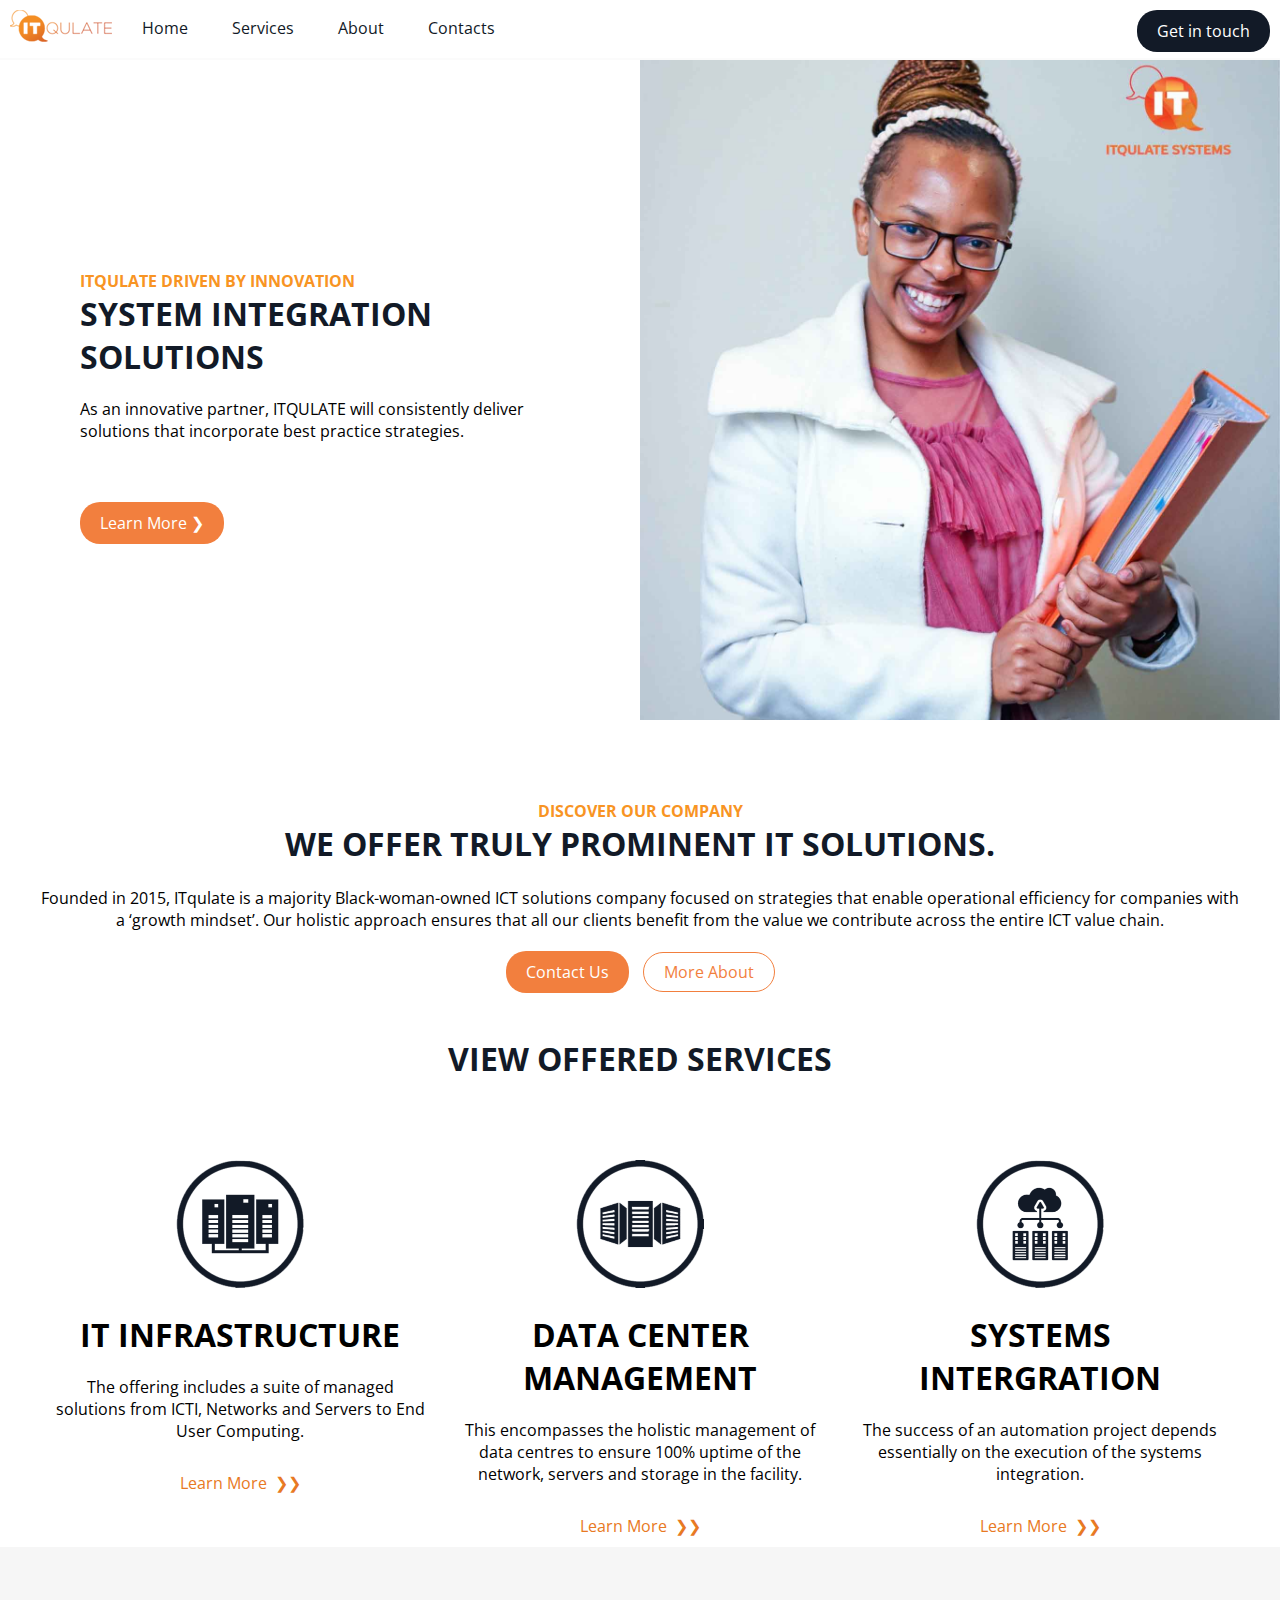
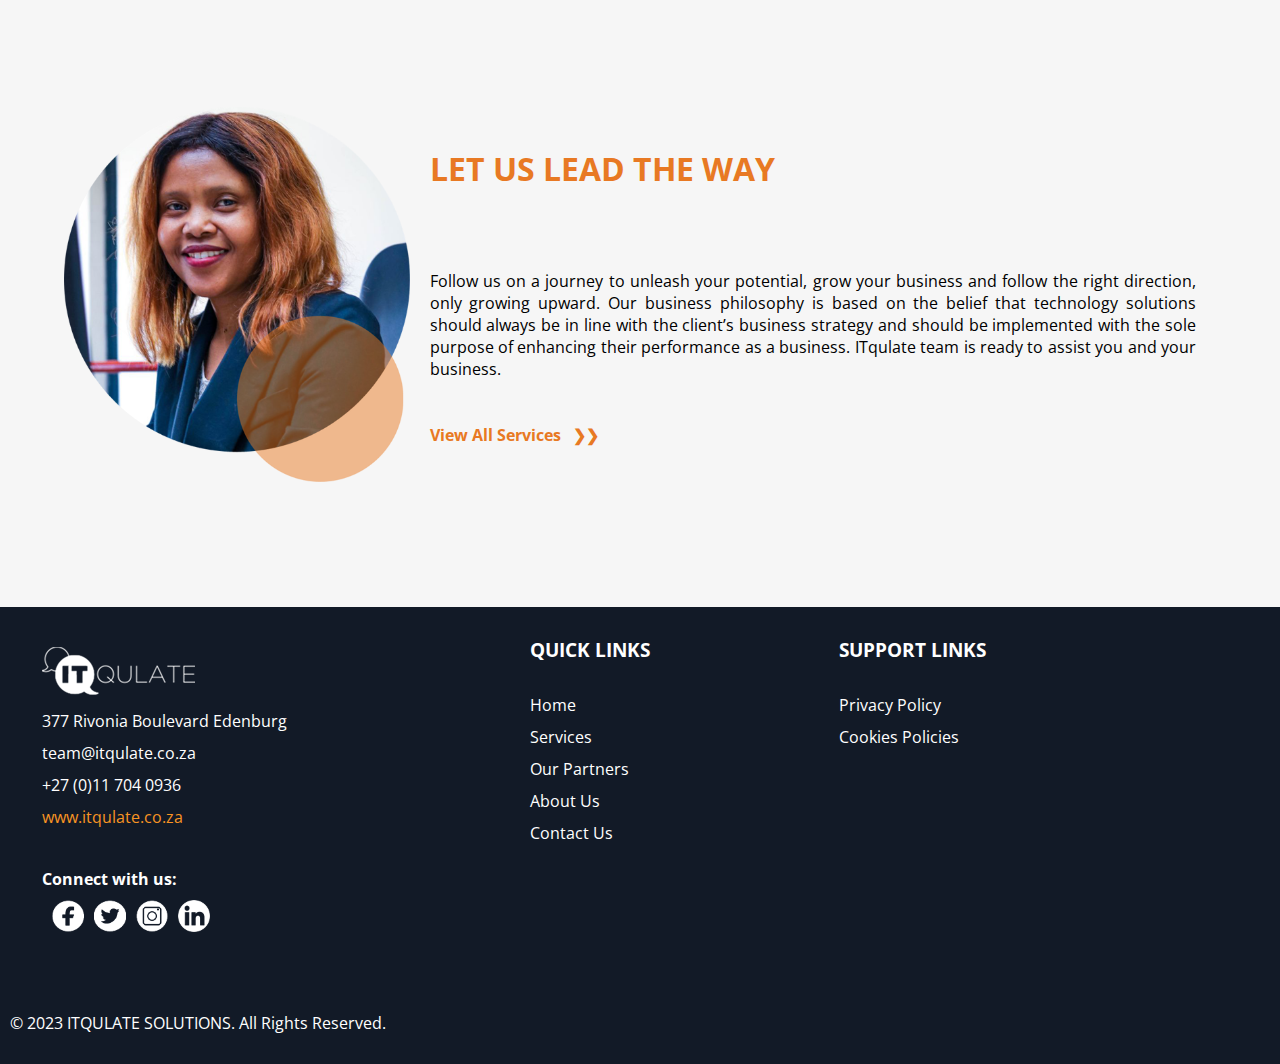
<file: index.html>
<!DOCTYPE html>

<html lang="en-us" >

<head>

  <meta name="viewport" content="width=device-width, initial-scale=1.0">
  <meta charset="UTF-8">
   
  <title> ITQULATE SOLUTIONS | SYSTEMS, IT INFRASTRUCTURE SOLUTIONS </title>
  
  <link rel="icon" type="image/x-icon" href="favicon.ico">
  <link rel="stylesheet" href="main.css">
  <link rel="stylesheet" href="content.css">

  <meta name="keywords" content="Services, Information Technology, Security, Security Services, Cleaning Services, IT, IT Services, Networking">
  <meta name="description" content="IT Services">
  <meta name="author" content="Akwande Creations">
  
</head>

<body >

<!-- Main Landing Page Navigation Menu -->
<nav id="navigator">
	  
	    <a class="logo-top" href="index.html"> <img src="itqulatelogo.png" style="vertical-align:center;"> </a>
		<a class="menu-link menu-buttons" href="index.html"> Home </a>
	    <a class="menu-link menu-buttons" href="services.html"> Services </a>
	    <a class="menu-link menu-buttons" href="about.html"> About </a>
	    <a class="menu-link menu-buttons" href="contacts.html"> Contacts </a>
		
		<a class="menu-link" id="subscription" href="https://wa.me/+27678562907"> Get in touch </a>
		
		<a id="menu-button" > <img src="MenuButton.png" width="32px" height="32px"> </a>
<!-- The Modal -->
<div id="myModal" class="modal">

  <!-- Modal content -->
  <div class="modal-content">
  
    <span class="close"> &times;</span>

       <img src="itqulatelogo.png">
	   <br>
	   <br>
	   <br>
	   <br>
	   <br>
	   <a class="MenuLinks" href="index.html"> HOME <span style="float:right;">&#10095;</span></a>
	   <a class="MenuLinks" href="services.html"> SERVICES <span style="float:right;">&#10095;</span></a>
	   <a class="MenuLinks" href="about.html"> ABOUT US <span style="float:right;">&#10095;</span></a>
	   <a class="MenuLinks" href="contacts.html"> CONTACT US<span style="float:right;">&#10095;</span> </a>


	   <p style="padding-top: 40px;font-weight:bold;color:grey;"> CONNECT WITH US: </p>
	   <a id="SocialMenuIcon" href=""> <img id="SocialMIcon" src="FacebookMidOr.png" alt="SocialMenuIcon" width="32" Height="32" style="vertical-align: middle;"> </a>
	   <a id="SocialMenuIcon" href=""> <img id="SocialMIcon" src="TwitterMidOr.png" alt="SocialMenuIcon" width="32" Height="32" style="vertical-align: middle;"> </a>
	   <a id="SocialMenuIcon" href=""> <img id="SocialMIcon" src="InstagramMidOr.png" alt="SocialMenuIcon" width="32" Height="32" style="vertical-align: middle;"> </a>
	   <a id="SocialMenuIcon" href=""> <img id="SocialMIcon" src="LinkedMidOr.png" alt="SocialMenuIcon" width="32" Height="32" style="vertical-align: middle;"> </a>
	   
	   <p style="color:grey;position:absolute;bottom: 10px;">&copy 2023 ITQULATE SOLUTIONS. All Rights Reserved. </p>
	   
  </div>

</div>

  <!-- Modal script -->
<script>
//Modal Menu function
// Get the modal
var modal = document.getElementById('myModal');

// Get the button that opens the modal
var btn = document.getElementById("menu-button");

// Get the <span> element that closes the modal
var span = document.getElementsByClassName("close")[0];

// When the user clicks the button, open the modal 
btn.onclick = function() {
    modal.style.display = "block";
}

// When the user clicks on <span> (x), close the modal
span.onclick = function() {
    modal.style.display = "none";
}

// When the user clicks anywhere outside of the modal, close it
window.onclick = function(event) {
    if (event.target == modal) {
        modal.style.display = "none";
    }
}
</script>

</nav>
	  
	  
<!-- Main Landing Page Main  -->
<main>

  <div class="main-content" id="main-content1">
  
    <h4 style="color:#f89423;"> ITQULATE DRIVEN BY INNOVATION</h4>
	
    <h1> SYSTEM INTEGRATION SOLUTIONS </h1>
	
	<p style="margin-top:20px;"> As an innovative partner, ITQULATE will consistently deliver solutions that incorporate best practice strategies. </p>
	
	<a href="services.html"> Learn More &#10095; </a>
  
  </div>
  
  <div class="main-content" id="main-content2">
  
    <h4 style="color:#f89423;"> ITQULATE DRIVEN BY INNOVATION</h4>
	
    <h1> SYSTEM INTEGRATION SOLUTIONS  </h1>
	
	<p style="margin-top:20px;"> As an innovative partner, ITQULATE will consistently deliver solutions that incorporate best practice strategies. </p>
	
	<a href="services.html"> Learn More &#10095; </a>
	
  </div>

</main>


<!-- Article About Us  -->
<article class="AboutIT" id="GetArticle">

  <h4 style="color:#f89423;"> DISCOVER OUR COMPANY</h4>
  
  <h1 style="color:#121a27;"> WE OFFER TRULY PROMINENT IT SOLUTIONS.</h1>
  
  <br>
  
  <p style="text-align:center-justify;">Founded in 2015, ITqulate is a majority Black-woman-owned ICT solutions company focused on strategies that enable 
     operational efficiency for companies with a ‘growth mindset’. Our holistic approach ensures that all our clients benefit from the value we contribute
     across the entire ICT value chain.
  </p>
  
  <a class="more-about" href="mailto:team@itqulate.co.za?subject=Inquiry"> Contact Us </a>
  
  <a class="about-sec" href="about.html"> More About </a>
    <br>
    <br>
    <br>
  <h1 style="color:#121a27;"> VIEW OFFERED SERVICES</h1>

</article>

 <section class="servicesPreview">
  
    <div class="previewSections" >
	
	   <img  src="800B13n-260nw-310144157.png" width="128px" >
	
	   <h1> IT INFRASTRUCTURE</h1>
	  
	  <p> The offering includes a suite of managed solutions from ICTI, Networks and Servers to End User Computing.  </p>
		  
		<a class="learn" href=""> Learn More &nbsp;&#10095;&#10095;</a>
		
	</div>
	

	
	<div class="previewSections">
	
	  <img src="300B13n-260nw-310144157.png" width="128px" >
	  
	  <h1> DATA CENTER MANAGEMENT </h1>
	  
	  <p> This encompasses the holistic management of data centres to ensure 100% uptime of the network, servers and storage in the facility. </p>
		  
		  <a class="learn" href=""> Learn More &nbsp;&#10095;&#10095;</a>
	</div>
	
	<div class="previewSections">
	
	  <img src="600B13n-260nw-310144157.png" width="128px" >
	
	  <h1>  SYSTEMS INTERGRATION </h1>
	  
	  <p> The success of an automation project depends essentially on the execution of the systems integration.</p>
		  
		  <a class="learn" href=""> Learn More &nbsp;&#10095;&#10095;</a>
	</div>
	
  </section>
  
<section class="flow">

  <div class="message-holder">

    <div class="imgs"> <img src="Images/1661866793804.png" width="100%" height="auto"> </div>
	
	<h1> LET US LEAD THE WAY </h1>
	
	<p> Follow us on a journey to unleash your potential, grow your business and follow the right direction, only growing upward. 
	 Our business philosophy is based on the belief that technology solutions should always be in line with the client’s business 
	strategy and should be implemented with the sole purpose of enhancing their performance as a business. ITqulate team is ready to assist you and your business. 
	
	<br>
	<br>
	<br>
	
	<a href="services.html"> View All Services &nbsp; &#10095;&#10095; <a>
	</p>
	  
	
	
	
	
  </div>
	
</section>


<!--Website Footer -->
 <footer>
    <div class="FooterHolder">
  
      <div class="FooterContent" id="Fc1">
	  
	    <img src="itqulatelogowhite.png">
		
		<a href="https://www.google.com/maps/search/itqulate+systems/@-25.8366966,28.1779956,11.58z">377 Rivonia Boulevard Edenburg</a>
		
        <a href="mailto:team@itqulate.co.za?subject=Inquiry">team@itqulate.co.za</a>
		
        <a href="tel:+27117040936">+27 (0)11 704 0936</a>
		
        <a href="http://www.itqulate.co.za" style="color:#f89423;">www.itqulate.co.za</a>
		
		<p style="padding-top: 40px; font-weight:bold;"> Connect with us: </p>
		
		<a class="SocialFooter" href="#"><img src="FacebookMidWht.png" alt="Social Media Icons" width="32px" height="32px"></a>
		<a class="SocialFooter" href="#"><img src="TwitterMidWht.png" alt="Social Media Icons" width="32px" height="32px"></a>
		<a class="SocialFooter" href="#"><img src="InstagramMidWht.png" alt="Social Media Icons" width="32px" height="32px"></a>
		<a class="SocialFooter" href="#"><img src="LinkedMidWht.png" alt="Social Media Icons" width="32px" height="32px"></a>
		
	  </div>
	
	
	  <div class="FooterContent" id="Fc3">
	  
	    <h3> QUICK LINKS </h3>
		
		<br>
		
		<a href="index.html">Home</a>
		
		<a href="services.html">Services</a>
		
		<a href="partners.html">Our Partners</a>
		
		<a href="about.html">About Us</a>
		
		<a href="contacts.html">Contact Us</a>
		
	  </div>
	
	  <div class="FooterContent" id="Fc4">
	  
	    <h3> SUPPORT LINKS </h3>
		
		<br>
		
		<a href="privacy.html">Privacy Policy</a>
		
		<a href="cookiepolicy.html">Cookies Policies</a>
		
	  </div>
	  
    </div>
	<p style="display:block;padding-top:80px !important;clear:left;color:white;padding:10px;"> &copy 2023 ITQULATE SOLUTIONS. All Rights Reserved. </p>
</footer>

</body>

</html>
</file>
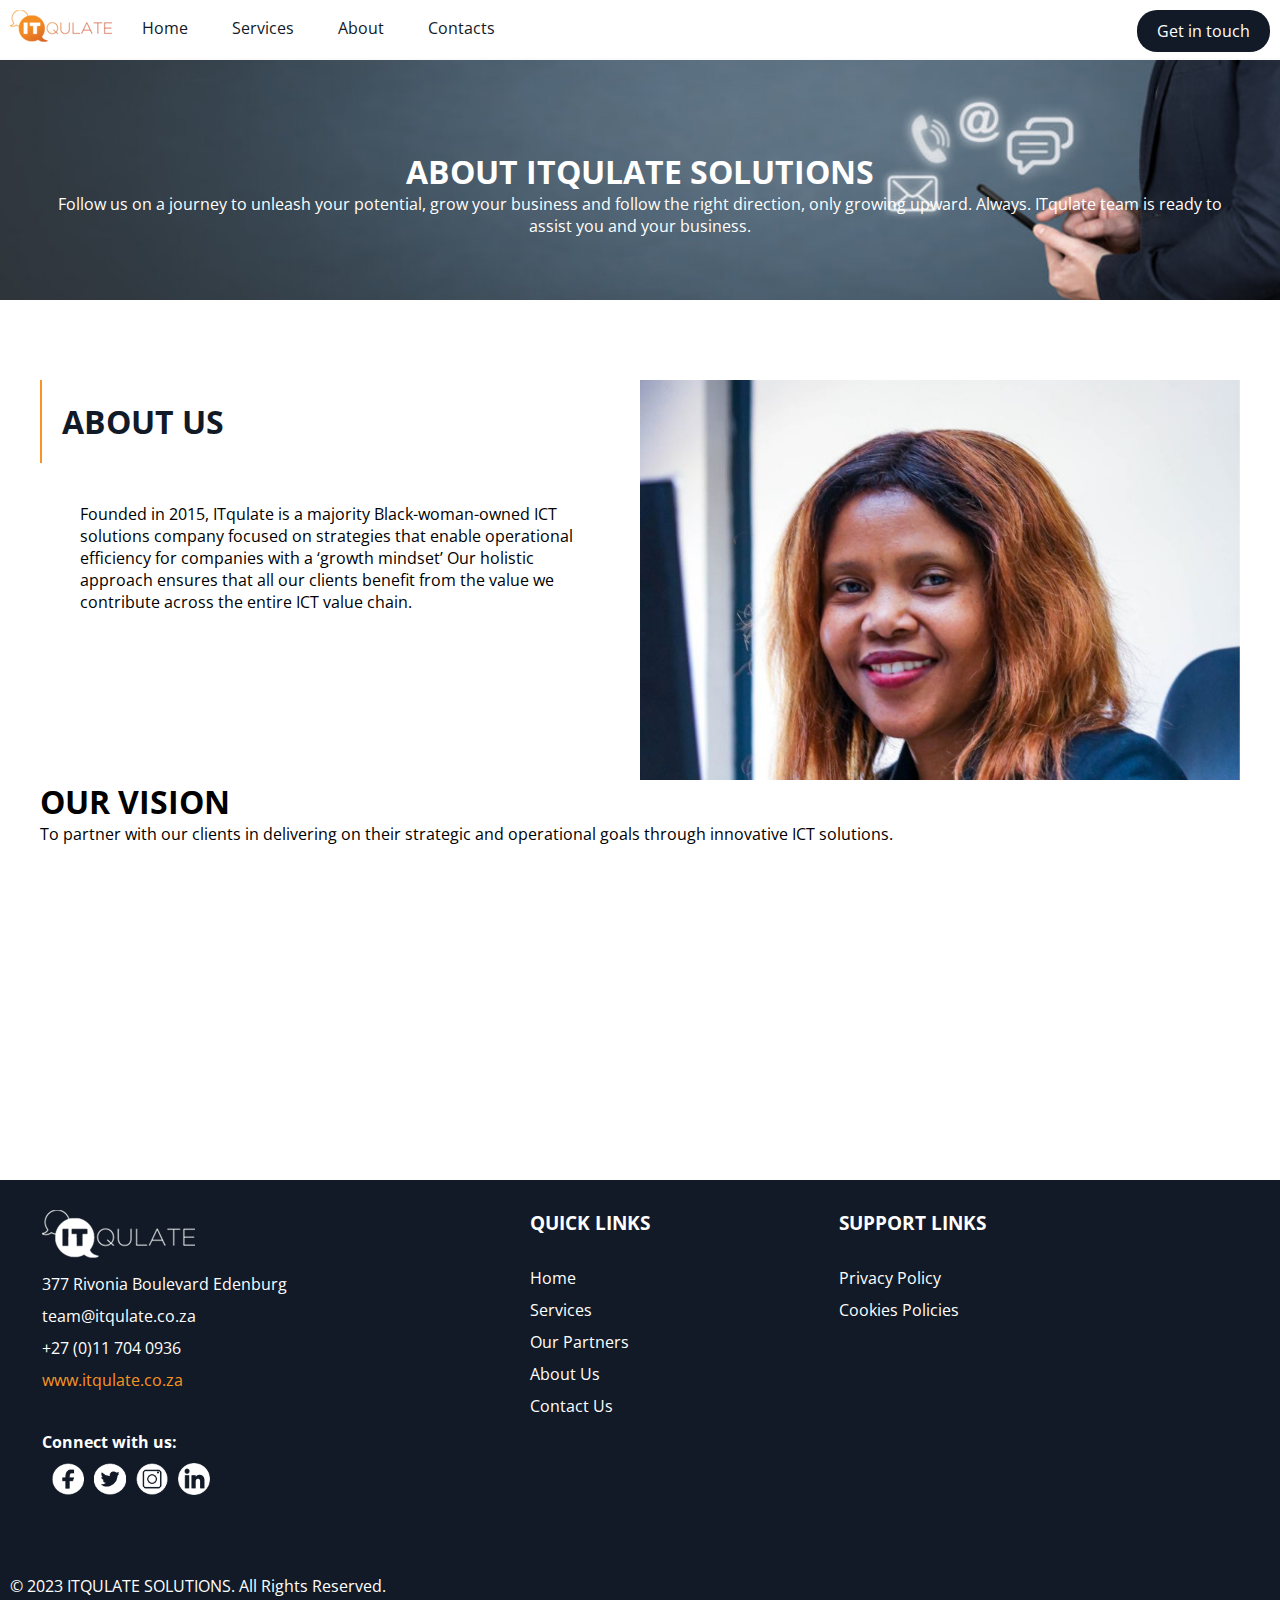
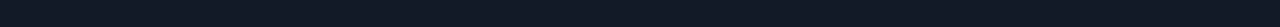
<file: about.html>
<!DOCTYPE html>

<html lang="en-us" >

<head>

  <meta name="viewport" content="width=device-width, initial-scale=1.0">
  <meta charset="UTF-8">
   
  <title> ITQULATE SOLUTIONS | SYSTEMS, IT INFRASTRUCTURE SOLUTIONS </title>
  
  <link rel="icon" type="image/x-icon" href="favicon.ico">
  <link rel="stylesheet" href="main.css">
  <link rel="stylesheet" href="about.css">

  <meta name="keywords" content="Services, Information Technology, Security, Security Services, Cleaning Services, IT, IT Services, Networking">
  <meta name="description" content="IT Services">
  <meta name="author" content="Akwande Creations">
  
</head>

<body >

<!-- Main Landing Page Navigation Menu -->
<nav id="navigator">
	  
	    <a class="logo-top" href="index.html"> <img src="itqulatelogo.png" style="vertical-align:center;"> </a>
		<a class="menu-link menu-buttons" href="index.html"> Home </a>
	    <a class="menu-link menu-buttons" href="services.html"> Services </a>
	    <a class="menu-link menu-buttons" href="about.html"> About </a>
	    <a class="menu-link menu-buttons" href="contacts.html"> Contacts </a>
		
		<a class="menu-link" id="subscription" href="https://wa.me/+27678562907"> Get in touch </a>
		
		<a id="menu-button" > <img src="MenuButton.png" width="32px" height="32px"> </a>
<!-- The Modal -->
<div id="myModal" class="modal">

  <!-- Modal content -->
  <div class="modal-content">
  
    <span class="close"> &times;</span>

       <img src="itqulatelogo.png">
	   <br>
	   <br>
	   <br>
	   <br>
	   <br>
	   <a class="MenuLinks" href="index.html"> HOME <span style="float:right;">&#10095;</span></a>
	   <a class="MenuLinks" href="services.html"> SERVICES <span style="float:right;">&#10095;</span></a>
	   <a class="MenuLinks" href="about.html"> ABOUT US <span style="float:right;">&#10095;</span></a>
	   <a class="MenuLinks" href="contacts.html"> CONTACT US<span style="float:right;">&#10095;</span> </a>


	   <p style="padding-top: 40px;font-weight:bold;color:grey;"> CONNECT WITH US: </p>
	   <a id="SocialMenuIcon" href=""> <img id="SocialMIcon" src="FacebookMidOr.png" alt="SocialMenuIcon" width="32" Height="32" style="vertical-align: middle;"> </a>
	   <a id="SocialMenuIcon" href=""> <img id="SocialMIcon" src="TwitterMidOr.png" alt="SocialMenuIcon" width="32" Height="32" style="vertical-align: middle;"> </a>
	   <a id="SocialMenuIcon" href=""> <img id="SocialMIcon" src="InstagramMidOr.png" alt="SocialMenuIcon" width="32" Height="32" style="vertical-align: middle;"> </a>
	   <a id="SocialMenuIcon" href=""> <img id="SocialMIcon" src="LinkedMidOr.png" alt="SocialMenuIcon" width="32" Height="32" style="vertical-align: middle;"> </a>
	   
	   <p style="color:grey;position:absolute;bottom: 10px;">&copy 2023 ITQULATE SOLUTIONS. All Rights Reserved. </p>
	   
  </div>

</div>

  <!-- Modal script -->
<script>
//Modal Menu function
// Get the modal
var modal = document.getElementById('myModal');

// Get the button that opens the modal
var btn = document.getElementById("menu-button");

// Get the <span> element that closes the modal
var span = document.getElementsByClassName("close")[0];

// When the user clicks the button, open the modal 
btn.onclick = function() {
    modal.style.display = "block";
}

// When the user clicks on <span> (x), close the modal
span.onclick = function() {
    modal.style.display = "none";
}

// When the user clicks anywhere outside of the modal, close it
window.onclick = function(event) {
    if (event.target == modal) {
        modal.style.display = "none";
    }
}
</script>

</nav>


<main>

  <div class="aboutLanding">
  
    <h1> ABOUT ITQULATE SOLUTIONS </h1>
	  <p>Follow us on a journey to unleash your potential, grow your business and follow the right direction, 
	  only growing upward. Always. ITqulate team is ready to assist you and your business.</p>
	  
  </div>
  
</main>

<section class="aboutus">

  <div class="aboutcontent content1">
  
    <div class="imageone"></div>
	
	<h1>ABOUT US</h1>
	
	<p >Founded in 2015, ITqulate is a majority Black-woman-owned ICT solutions company focused
	on strategies that enable operational efficiency for companies with a ‘growth mindset’ Our holistic approach ensures 
	that all our clients benefit from the value we contribute across the entire 
	ICT value chain. </p>
  
  </div>
  
  <div class="aboutcontent">
  
    <h1>OUR VISION</h1>
	
	<p >To partner with our clients in delivering on their strategic and operational goals through innovative ICT solutions. </p>
	
	<div class="imagetwo"></div>
	
  </div>
  
</section>

<!--Website Footer -->
 <footer>
    <div class="FooterHolder">
  
      <div class="FooterContent" id="Fc1">
	  
	    <img src="itqulatelogowhite.png">
		
		<a href="https://www.google.com/maps/search/itqulate+systems/@-25.8366966,28.1779956,11.58z">377 Rivonia Boulevard Edenburg</a>
		
        <a href="mailto:team@itqulate.co.za?subject=Inquiry">team@itqulate.co.za</a>
		
        <a href="tel:+27117040936">+27 (0)11 704 0936</a>
		
        <a href="http://www.itqulate.co.za" style="color:#f89423;">www.itqulate.co.za</a>
		
		<p style="padding-top: 40px; font-weight:bold;"> Connect with us: </p>
		
		<a class="SocialFooter" href="#"><img src="FacebookMidWht.png" alt="Social Media Icons" width="32px" height="32px"></a>
		<a class="SocialFooter" href="#"><img src="TwitterMidWht.png" alt="Social Media Icons" width="32px" height="32px"></a>
		<a class="SocialFooter" href="#"><img src="InstagramMidWht.png" alt="Social Media Icons" width="32px" height="32px"></a>
		<a class="SocialFooter" href="#"><img src="LinkedMidWht.png" alt="Social Media Icons" width="32px" height="32px"></a>
		
	  </div>
	
	
	  <div class="FooterContent" id="Fc3">
	  
	    <h3> QUICK LINKS </h3>
		
		<br>
		
		<a href="index.html">Home</a>
		
		<a href="services.html">Services</a>
		
		<a href="partners.html">Our Partners</a>
		
		<a href="about.html">About Us</a>
		
		<a href="contacts.html">Contact Us</a>
		
	  </div>
	
	  <div class="FooterContent" id="Fc4">
	  
	    <h3> SUPPORT LINKS </h3>
		
		<br>
		
		<a href="privacy.html">Privacy Policy</a>
		
		<a href="cookiepolicy.html">Cookies Policies</a>
		
	  </div>
	  
    </div>
	<p style="display:block;padding-top:80px !important;clear:left;color:white;padding:10px;"> &copy 2023 ITQULATE SOLUTIONS. All Rights Reserved. </p>
</footer>

</body>

</html>
</file>
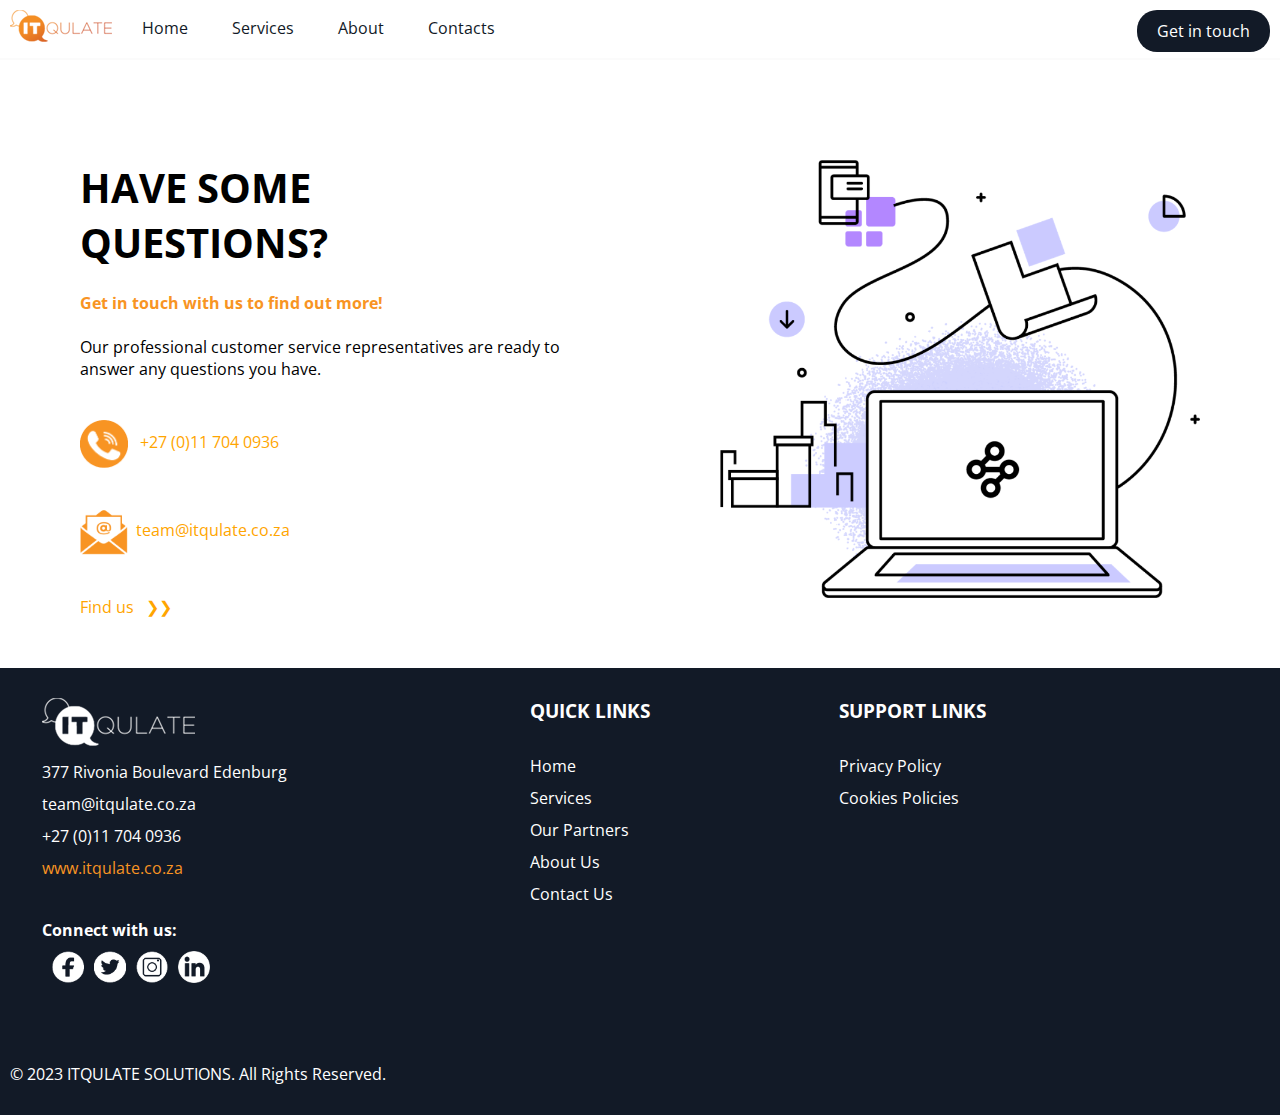
<file: contacts.html>
<!DOCTYPE html>

<html lang="en-us" >

<head>

  <meta name="viewport" content="width=device-width, initial-scale=1.0">
  <meta charset="UTF-8">
   
  <title> ITQULATE SOLUTIONS | SYSTEMS, IT INFRASTRUCTURE SOLUTIONS </title>
  
  <link rel="icon" type="image/x-icon" href="favicon.ico">
  <link rel="stylesheet" href="main.css">
  <link rel="stylesheet" href="contacts.css">

  <meta name="keywords" content="Services, Information Technology, Security, Security Services, Cleaning Services, IT, IT Services, Networking">
  <meta name="description" content="IT Services">
  <meta name="author" content="Akwande Creations">
  
</head>

<body >

<!-- Main Landing Page Navigation Menu -->
<nav id="navigator">
	  
	    <a class="logo-top" href="index.html"> <img src="itqulatelogo.png" style="vertical-align:center;"> </a>
		<a class="menu-link menu-buttons" href="index.html"> Home </a>
	    <a class="menu-link menu-buttons" href="services.html"> Services </a>
	    <a class="menu-link menu-buttons" href="about.html"> About </a>
	    <a class="menu-link menu-buttons" href="contacts.html"> Contacts </a>
		
		<a class="menu-link" id="subscription" href="https://wa.me/+27678562907"> Get in touch </a>
		
		<a id="menu-button" > <img src="MenuButton.png" width="32px" height="32px"> </a>
<!-- The Modal -->
<div id="myModal" class="modal">

  <!-- Modal content -->
  <div class="modal-content">
  
    <span class="close"> &times;</span>

       <img src="itqulatelogo.png">
	   <br>
	   <br>
	   <br>
	   <br>
	   <br>
	   <a class="MenuLinks" href="index.html"> HOME <span style="float:right;">&#10095;</span></a>
	   <a class="MenuLinks" href="services.html"> SERVICES <span style="float:right;">&#10095;</span></a>
	   <a class="MenuLinks" href="about.html"> ABOUT US <span style="float:right;">&#10095;</span></a>
	   <a class="MenuLinks" href="contacts.html"> CONTACT US<span style="float:right;">&#10095;</span> </a>


	   <p style="padding-top: 40px;font-weight:bold;color:grey;"> CONNECT WITH US: </p>
	   <a id="SocialMenuIcon" href=""> <img id="SocialMIcon" src="FacebookMidOr.png" alt="SocialMenuIcon" width="32" Height="32" style="vertical-align: middle;"> </a>
	   <a id="SocialMenuIcon" href=""> <img id="SocialMIcon" src="TwitterMidOr.png" alt="SocialMenuIcon" width="32" Height="32" style="vertical-align: middle;"> </a>
	   <a id="SocialMenuIcon" href=""> <img id="SocialMIcon" src="InstagramMidOr.png" alt="SocialMenuIcon" width="32" Height="32" style="vertical-align: middle;"> </a>
	   <a id="SocialMenuIcon" href=""> <img id="SocialMIcon" src="LinkedMidOr.png" alt="SocialMenuIcon" width="32" Height="32" style="vertical-align: middle;"> </a>
	   
	   <p style="color:grey;position:absolute;bottom: 10px;">&copy 2023 ITQULATE SOLUTIONS. All Rights Reserved. </p>
	   
  </div>

</div>

  <!-- Modal script -->
<script>
//Modal Menu function
// Get the modal
var modal = document.getElementById('myModal');

// Get the button that opens the modal
var btn = document.getElementById("menu-button");

// Get the <span> element that closes the modal
var span = document.getElementsByClassName("close")[0];

// When the user clicks the button, open the modal 
btn.onclick = function() {
    modal.style.display = "block";
}

// When the user clicks on <span> (x), close the modal
span.onclick = function() {
    modal.style.display = "none";
}

// When the user clicks anywhere outside of the modal, close it
window.onclick = function(event) {
    if (event.target == modal) {
        modal.style.display = "none";
    }
}
</script>

</nav>

<!-- Main Landing Page Content -->  

<section class="systems-solutions" id="solutions">

  <div class="sys-solutions"> 
    
	<h1 class="heading-main" >HAVE SOME QUESTIONS? </h1>
	  <br>
	<h4 style="color:#f89423;">Get in touch with us to find out more!</h4>
	  <br>
	<p> Our professional customer service representatives are ready to answer any questions you have. </p>
	
	 <a class="solutions-link" href="tel:+27117040936"> <img src="./Images/Call.png" width="48px" height="48px" style="vertical-align:middle;"> &nbsp; +27 (0)11 704 0936</a>
	 <a class="solutions-link" href="mailto:team@itqulate.co.za?subject=Inquiry"><img src="./Images/email.png" width="48px" height="48px" style="vertical-align:middle;"> &nbsp;team@itqulate.co.za</a>
	 
	
	<a class="solutions-link" href="https://www.google.com/maps/search/itqulate+systems/@-25.8366966,28.1779956,11.58z"> Find us &nbsp; &#10095;&#10095; </a>
  
  </div>
  
  <div class="sys-solutions" id="sys-solimg"> 
  
    <img src="./Images/100_B_55985655_UnixIMG-Ubinity_3DFzWLS.png" width="100%" >
    
  </div>

  
</section>

<!--Website Footer -->
 <footer>
    <div class="FooterHolder">
  
      <div class="FooterContent" id="Fc1">
	  
	    <img src="itqulatelogowhite.png">
		
		<a href="https://www.google.com/maps/search/itqulate+systems/@-25.8366966,28.1779956,11.58z">377 Rivonia Boulevard Edenburg</a>
		
        <a href="mailto:team@itqulate.co.za?subject=Inquiry">team@itqulate.co.za</a>
		
        <a href="tel:+27117040936">+27 (0)11 704 0936</a>
		
        <a href="http://www.itqulate.co.za" style="color:#f89423;">www.itqulate.co.za</a>
		
		<p style="padding-top: 40px; font-weight:bold;"> Connect with us: </p>
		
		<a class="SocialFooter" href="#"><img src="FacebookMidWht.png" alt="Social Media Icons" width="32px" height="32px"></a>
		<a class="SocialFooter" href="#"><img src="TwitterMidWht.png" alt="Social Media Icons" width="32px" height="32px"></a>
		<a class="SocialFooter" href="#"><img src="InstagramMidWht.png" alt="Social Media Icons" width="32px" height="32px"></a>
		<a class="SocialFooter" href="#"><img src="LinkedMidWht.png" alt="Social Media Icons" width="32px" height="32px"></a>
		
	  </div>
	
	
	  <div class="FooterContent" id="Fc3">
	  
	    <h3> QUICK LINKS </h3>
		
		<br>
		
		<a href="index.html">Home</a>
		
		<a href="services.html">Services</a>
		
		<a href="partners.html">Our Partners</a>
		
		<a href="about.html">About Us</a>
		
		<a href="contacts.html">Contact Us</a>
		
	  </div>
	
	  <div class="FooterContent" id="Fc4">
	  
	    <h3> SUPPORT LINKS </h3>
		
		<br>
		
		<a href="privacy.html">Privacy Policy</a>
		
		<a href="cookiepolicy.html">Cookies Policies</a>
		
	  </div>
	  
    </div>
	<p style="display:block;padding-top:80px !important;clear:left;color:white;padding:10px;"> &copy 2023 ITQULATE SOLUTIONS. All Rights Reserved. </p>
</footer>

</body>

</html>
</file>
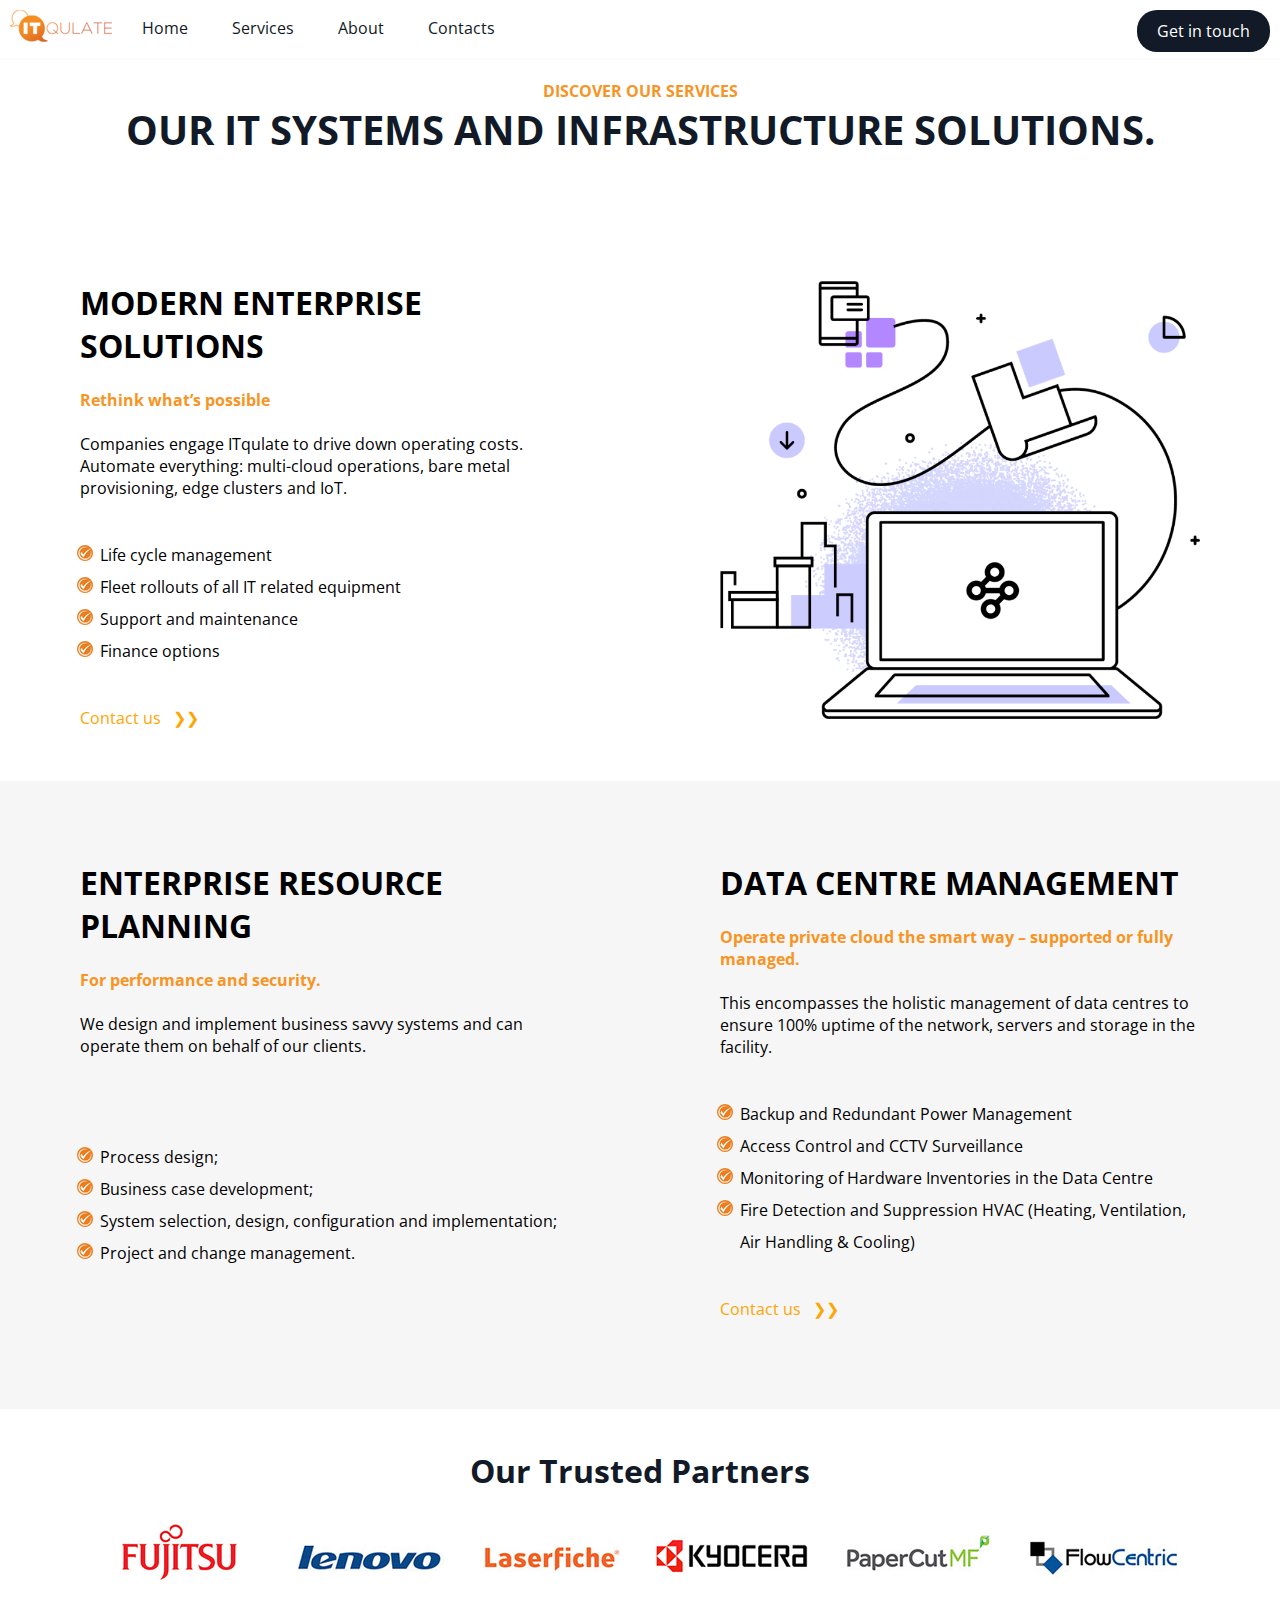
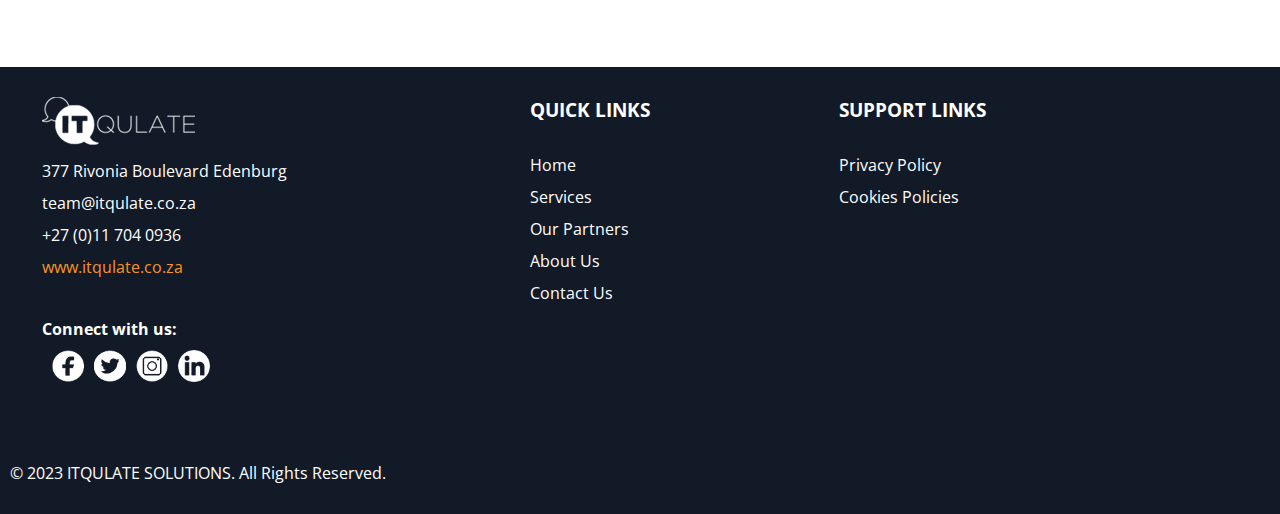
<file: services.html>
<!DOCTYPE html>

<html lang="en-us" >

<head>

  <meta name="viewport" content="width=device-width, initial-scale=1.0">
  <meta charset="UTF-8">
   
  <title> ITQULATE SOLUTIONS | SYSTEMS, IT INFRASTRUCTURE SOLUTIONS </title>
  
  <link rel="icon" type="image/x-icon" href="favicon.ico">
  <link rel="stylesheet" href="main.css">
  <link rel="stylesheet" href="services.css">

  <meta name="keywords" content="Services, Information Technology, Security, Security Services, Cleaning Services, IT, IT Services, Networking">
  <meta name="description" content="IT Services">
  <meta name="author" content="Akwande Creations">
  
</head>

<body >

<!-- Main Landing Page Navigation Menu -->
<nav id="navigator">
	  
	    <a class="logo-top" href="index.html"> <img src="itqulatelogo.png" style="vertical-align:center;"> </a>
		<a class="menu-link menu-buttons" href="index.html"> Home </a>
	    <a class="menu-link menu-buttons" href="services.html"> Services </a>
	    <a class="menu-link menu-buttons" href="about.html"> About </a>
	    <a class="menu-link menu-buttons" href="contacts.html"> Contacts </a>
		
		<a class="menu-link" id="subscription" href="https://wa.me/+27678562907"> Get in touch </a>
		
		<a id="menu-button" > <img src="MenuButton.png" width="32px" height="32px"> </a>
<!-- The Modal -->
<div id="myModal" class="modal">

  <!-- Modal content -->
  <div class="modal-content">
  
    <span class="close"> &times;</span>

       <img src="itqulatelogo.png">
	   <br>
	   <br>
	   <br>
	   <br>
	   <br>
	   <a class="MenuLinks" href="index.html"> HOME <span style="float:right;">&#10095;</span></a>
	   <a class="MenuLinks" href="services.html"> SERVICES <span style="float:right;">&#10095;</span></a>
	   <a class="MenuLinks" href="about.html"> ABOUT US <span style="float:right;">&#10095;</span></a>
	   <a class="MenuLinks" href="contacts.html"> CONTACT US<span style="float:right;">&#10095;</span> </a>


	   <p style="padding-top: 40px;font-weight:bold;color:grey;"> CONNECT WITH US: </p>
	   <a id="SocialMenuIcon" href=""> <img id="SocialMIcon" src="FacebookMidOr.png" alt="SocialMenuIcon" width="32" Height="32" style="vertical-align: middle;"> </a>
	   <a id="SocialMenuIcon" href=""> <img id="SocialMIcon" src="TwitterMidOr.png" alt="SocialMenuIcon" width="32" Height="32" style="vertical-align: middle;"> </a>
	   <a id="SocialMenuIcon" href=""> <img id="SocialMIcon" src="InstagramMidOr.png" alt="SocialMenuIcon" width="32" Height="32" style="vertical-align: middle;"> </a>
	   <a id="SocialMenuIcon" href=""> <img id="SocialMIcon" src="LinkedMidOr.png" alt="SocialMenuIcon" width="32" Height="32" style="vertical-align: middle;"> </a>
	   
	   <p style="color:grey;position:absolute;bottom: 10px;">&copy 2023 ITQULATE SOLUTIONS. All Rights Reserved. </p>
	   
  </div>

</div>

  <!-- Modal script -->
<script>
//Modal Menu function
// Get the modal
var modal = document.getElementById('myModal');

// Get the button that opens the modal
var btn = document.getElementById("menu-button");

// Get the <span> element that closes the modal
var span = document.getElementsByClassName("close")[0];

// When the user clicks the button, open the modal 
btn.onclick = function() {
    modal.style.display = "block";
}

// When the user clicks on <span> (x), close the modal
span.onclick = function() {
    modal.style.display = "none";
}

// When the user clicks anywhere outside of the modal, close it
window.onclick = function(event) {
    if (event.target == modal) {
        modal.style.display = "none";
    }
}
</script>

</nav>

<!-- Main Landing Page Content -->  

<section class="systems-solutions" id="solutions">
  <h4 class="sys-headings" style="color:#f89423;"> DISCOVER OUR SERVICES </h4>
  <h1 class="sys-headings heading-main" style="color:#121a27;"> OUR IT SYSTEMS AND INFRASTRUCTURE SOLUTIONS.</h1>
      <br>
      <br>
  <div class="sys-solutions"> 
    
	<h1>MODERN ENTERPRISE SOLUTIONS </h1>
	  <br>
	<h4 style="color:#f89423;">Rethink what’s possible</h4>
	  <br>
	<p> Companies engage ITqulate to drive down operating costs. Automate everything: multi-cloud operations, bare metal provisioning, edge clusters and IoT. </p>
	
	<ul>
	  <li> Life cycle management  </li>
	  <li> Fleet rollouts of all IT related equipment </li>
	  <li> Support and maintenance </li>
	  <li> Finance options </li>
	</ul>
	
	<a class="solutions-link" href="tel:+27117040936"> Contact us &nbsp; &#10095;&#10095; </a>
  
  </div>
  
  <div class="sys-solutions" id="sys-solimg"> 
  
    <img src="./Images/100_B_55985655_UnixIMG-Ubinity_3DFzWLS.png" width="100%" >
    
  </div>

  
</section>

<section class="Infrastructure">

<div class="sys-solutions"> 

  <h1>ENTERPRISE RESOURCE PLANNING</h1>
	  <br>
	<h4 style="color:#f89423;">For performance and security.</h4>
	  <br>
	<p> We design and implement business savvy systems and can operate them on behalf of our clients. </p>
	<br>
	<br>
	<ul>
	  <li> Process design; </li>
	  <li> Business case development; </li>
	  <li> System selection, design, configuration and implementation;  </li>
	  <li> Project and change management. </li>
	</ul>
	
  </div>
  
  <div class="sys-solutions" id="">
  
    <h1>DATA CENTRE MANAGEMENT</h1>
	  <br>
	<h4 style="color:#f89423;">Operate private cloud the smart way – supported or fully managed.</h4>
	  <br>
	<p> This encompasses the holistic management of data centres to ensure 100% uptime of the network, servers and storage in the facility. </p>
	
	<ul>
	  <li> Backup and Redundant Power Management </li>
	  <li> Access Control and CCTV Surveillance </li>
	  <li> Monitoring of Hardware Inventories in the Data Centre  </li>
	  <li> Fire Detection and Suppression HVAC (Heating, Ventilation, Air Handling & Cooling) </li>
	</ul>
	
	<a class="solutions-link" href="tel:+27117040936"> Contact us &nbsp; &#10095;&#10095; </a>
	</div>
</section>

  <div class="partners">
  
    <h1 style="color:#121a27;"> Our Trusted Partners </h1>
	
    <img src="./Images/fujitsu.jpg">
    <img src="./Images/lenovo.jpg">
    <img src="./Images/laserfiche.jpg">
    <img src="./Images/kyocera.jpg">
    <img src="./Images/papercutmf.jpg">
    <img src="./Images/flowcentric.jpg">
  
  </div>
<!--Website Footer -->
 <footer>
    <div class="FooterHolder">
  
      <div class="FooterContent" id="Fc1">
	  
	    <img src="itqulatelogowhite.png">
		
		<a href="https://www.google.com/maps/search/itqulate+systems/@-25.8366966,28.1779956,11.58z">377 Rivonia Boulevard Edenburg</a>
		
        <a href="mailto:team@itqulate.co.za?subject=Inquiry">team@itqulate.co.za</a>
		
        <a href="tel:+27117040936">+27 (0)11 704 0936</a>
		
        <a href="http://www.itqulate.co.za" style="color:#f89423;">www.itqulate.co.za</a>
		
		<p style="padding-top: 40px; font-weight:bold;"> Connect with us: </p>
		
		<a class="SocialFooter" href="#"><img src="FacebookMidWht.png" alt="Social Media Icons" width="32px" height="32px"></a>
		<a class="SocialFooter" href="#"><img src="TwitterMidWht.png" alt="Social Media Icons" width="32px" height="32px"></a>
		<a class="SocialFooter" href="#"><img src="InstagramMidWht.png" alt="Social Media Icons" width="32px" height="32px"></a>
		<a class="SocialFooter" href="#"><img src="LinkedMidWht.png" alt="Social Media Icons" width="32px" height="32px"></a>
		
	  </div>
	
	
	  <div class="FooterContent" id="Fc3">
	  
	    <h3> QUICK LINKS </h3>
		
		<br>
		
		<a href="index.html">Home</a>
		
		<a href="services.html">Services</a>
		
		<a href="partners.html">Our Partners</a>
		
		<a href="about.html">About Us</a>
		
		<a href="contacts.html">Contact Us</a>
		
	  </div>
	
	  <div class="FooterContent" id="Fc4">
	  
	    <h3> SUPPORT LINKS </h3>
		
		<br>
		
		<a href="privacy.html">Privacy Policy</a>
		
		<a href="cookiepolicy.html">Cookies Policies</a>
		
	  </div>
	  
    </div>
	<p style="display:block;padding-top:80px !important;clear:left;color:white;padding:10px;"> &copy 2023 ITQULATE SOLUTIONS. All Rights Reserved. </p>
</footer>

</body>

</html>
</file>
<file: content.css>
main {
	width: 100%;
	height: 720px;
}

.main-content {
	width: 50%;
	height: 720px;
	float: right;
}

.main-content a {
	display: inline-block;
	color: white;
	background-color: #f27f3e;
	border-radius: 20px;
	padding: 10px;
	padding-left: 20px;
	padding-right: 20px;
	margin-top: 60px;
	text-decoration: none;
}

.main-content a:hover {
	background-color: #121a27;
}

#main-content1 {
	background-image: url('Images/FbadU2AXEAAg-82.jpg');
	background-size: cover;
}

#main-content1 h1 {
	color: white;
	display:none;
}

#main-content1 p {
	color: white;
	display:none;
}

#main-content1 a {
	display:none;
	color: white;
	background-color: #f27f3e;
	border-radius: 20px;
	padding: 10px;
	padding-left: 20px;
	padding-right: 20px;
	margin-top: 60px;
	text-decoration: none;
}

#main-content2 {
	padding: 80px;
	padding-top: 270px;
}

#main-content2 h1 {
	color:#121a27;
}

@media screen and (max-width: 1200px) {
	
	#main-content2 {
		display: none;
	}
	
	#main-content1 {
		width: 100%;
		padding: 20px;
	    padding-top: 270px;
		background-image: url('Images/FbadU2AXEAAg-822.jpg');
	    background-size: cover;
	}
	
	#main-content1 h1 {
	   display:block;
    }

    #main-content1 p {
	   display:block;
    }

    #main-content1 a {
	display:inline-block;
    }
	
	#main-content1 a:hover {
	background-color: #121a27;
	}
}

/* Article CSS*/

.AboutIT {
	width: 1200px;
	min-height: 200px;
	height: auto;
	text-align: center;
	margin: 0 auto;
	padding-top: 80px;
	padding-bottom: 40px;
}

.more-about {
	display: inline-block;
	color: white;
	background-color: #f27f3e;
	border-radius: 20px;
	padding: 10px;
	padding-left: 20px;
	padding-right: 20px;
	margin-top: 20px;
	text-decoration: none;
}

.more-about:hover {
	background-color: #121a27;
}

.about-sec {
	display: inline-block;
	color: #f27f3e;
	border-radius: 20px;
	padding: 8px;
	padding-left: 20px;
	padding-right: 20px;
	margin-top: 20px;
	margin-left: 10px;
	text-decoration: none;
	border: 1px solid #f27f3e;
}

.about-sec:hover {
	background-color: #121a27;
	color: white;
	border: none;
}
@media screen and (max-width: 1200px) {
	.AboutIT {
		width: 100%;
		height: auto;
		padding-left:10px;
		padding-right:10px;
		text-align: left;
	}
}


/* Services Previes */


.servicesPreview {
	width: 1200px;
	min-height: 400px;
	margin: 0 auto;

}

.previewSections {
	width: 400px;
	min-height: 400px;
	float: left;
	text-align: center;
	padding: 10px;
	padding-top: 40px;
}



.previewSections h1 {
	margin-top: 20px;
}

.previewSections p {
	margin-top: 20px;
}

.previewSections:hover {
	background-color: #e87923;
	color: white;
}

.previewSections:hover .learn {
	color: white;
}

.learn {
	text-decoration: none;
	display: inline-block;
	margin-top: 30px;
	color: #e87923;
}

.learn:hover {
	color: #121a27 !important;
	font-weight: bold;
}

@media screen and (max-width: 1200px) {
	.servicesPreview {
		width: 100%;
		height: auto;
		overflow: hidden;
	}
	
	.previewSections {
		width: 100%;
		clear: left;
	}
	
}


/* Article Lead */

.flow {
	width: 100%;
	min-height: 400px;
	height: auto;
	background-color: #f6f6f6;
	overflow: hidden;
	padding-top: 80px;
	padding-bottom: 80px;
}

.message-holder {
	width: 90%;
	min-height: 500px;
	height: auto;
	margin: 0 auto;
	padding-top: 80px;

}

.imgs {
	width: 30%;
	height: auto;
	display: block;
	float: left;
}

.flow h1 {
	display: block;
	width: 70%;
	height:auto;
	padding: 20px;
	float:left;
	margin-top: 20px;
	color:#e87923;
}

.flow p {
	display: block;
	width: 70%;
	height:auto;
	padding: 20px;
	float:left;
	margin-top: 40px;
	text-align: justify;
}

.flow a {
	color:  #e87923;
	text-decoration: none;
	font-weight: bold;
	width: 70%;
	height:auto;
}

.flow a:hover {
	color: #121a27;
}

@media screen and (max-width: 1024px) {
	.flow {
		padding-top: 40px;
	}
	
	.message-holder {
		padding-top: 40px;
	}
}
</file>
<file: about.css>
main {
	width: 100%;
	min-height: 300px;
	background-image: url('Images/360_F_508801991_UTsCAOorx25USitqonfRADueJlzyjhDq.jpg');
	background-size: cover;
}

.aboutLanding {
	width: 1200px;
	min-height: 300px;
	margin: 0 auto;
	color: white;
	text-align: center;
	padding-top: 150px;
}

.aboutus {
	width: 1200px;
	min-height: 800px;
	margin: 0 auto;
	margin-top: 80px;
}

.aboutcontent {
	width: 100%;
	height: 400px;
}

.imageone {
	width: 50%;
	height: 400px;
	float: right;
	background-image: url('Images/1661866793804.jpg');
	background-size: cover;
}

.content1 h1 {
	width: 50%;
	display:block;
	padding: 20px;
	border-left: 2px solid #f89423;
	color:#121a27;
}

.content1 p {
	width: 50%;
	display:block;
	padding: 40px;
}
</file>
<file: contacts.css>
/* Services Main */

.systems-solutions {
	width: 100%;
	height: auto;
	min-height: 668px;
	padding-top: 80px;
	padding-bottom: 80px;
	text-align: center;
	overflow: hidden;
}

.sys-headings {
	display: block;
	width: 100%;
	text-align: center;
}

.sys-solutions {
	width: 50%;
	height: 500px;
	text-align: left;
	padding: 80px;
	float: left;
}

ul {
	list-style-image: url('tick.png');
	margin-top: 40px;
	margin-left: 20px;
	line-height: 2;
}

.solutions-link {
	color: orange;
	margin-top: 40px;
	text-decoration: none;
	display: block;
	width: 100%
}

.solutions-link:hover {
	font-weight: bold;
}



@media screen and (min-width: 1025px) {
	.heading-main {
		font-size: 2.5rem;
	}
}

@media screen and (max-width: 1024px) {
#sys-solimg {
	display:none;
}
.sys-solutions {
	width: 100%;
	clear: left;
	height: auto;
}

}
</file>
<file: services.css>
/* Services Main */

.systems-solutions {
	width: 100%;
	height: auto;
	min-height: 668px;
	padding-top: 80px;
	padding-bottom: 80px;
	text-align: center;
	overflow: hidden;
}

.sys-headings {
	display: block;
	width: 100%;
	text-align: center;
}

.sys-solutions {
	width: 50%;
	height: 500px;
	text-align: left;
	padding: 80px;
	float: left;
}

ul {
	list-style-image: url('tick.png');
	margin-top: 40px;
	margin-left: 20px;
	line-height: 2;
}

.solutions-link {
	color: orange;
	margin-top: 40px;
	text-decoration: none;
	display: inline-block;
}

.solutions-link:hover {
	font-weight: bold;
}

.partners {
	width: 100%;
	padding: 40px;
	text-align: center;
}

.Infrastructure {
	width: 100%;
	height: 628px;
	background-color: #f6f6f6;
}

@media screen and (min-width: 1025px) {
	.heading-main {
		font-size: 2.5rem;
	}
}

@media screen and (max-width: 1024px) {
#sys-solimg {
	display:none;
}
.sys-solutions {
	width: 100%;
	clear: left;
	height: auto;
	padding: 20px;
}

.Infrastructure {
	height: auto;
	overflow: hidden;
	padding: 20px;
}
}
</file>
<file: main.css>
/*Reset CSS*/
 
 * {
	margin: 0;
	padding: 0;
	font-family: OpenSans;
	box-sizing:border-box;
	-webkit-box-sizing:border-box !important;
	-moz-box-sizing:border-box !important;
	font-family: OpenSans;
	}

    @font-face {
	font-family: OpenSans;
	src: url('OpenSans/OpenSans-Regular.ttf');
    }

    @font-face {
	font-family: OpenSans;
	src: url('OpenSans/OpenSans-Bold.ttf');
	font-weight: bold;
    }



/*Nav content */

nav {
	display: block;
	position: relative;
	width: 100%;
	height: 60px;
	position: fixed;
	background-color: white;
	z-index: 1000000;
	border-bottom: 2px solid #fbfbfb;
}

.menu-buttons {
	display: inline-block;
	color: #121a27;
	font-size: 1em;
	text-decoration: none;
	margin-top: 10px;
	padding-left: 20px;
	padding-right: 20px;
	padding-top: 7px;
	padding-bottom: 7px;
}

.menu-buttons:hover {
	color: #f89423;
	border-bottom: 3px solid #f89423;
}


#subscription {
	background-color: #121a27;
	color: white;
	margin-top: 10px;
	margin-right: 10px;
	border-radius: 20px;
	padding: 10px;
	text-decoration: none;
	padding-left: 20px;
	padding-right: 20px;
	float: right;
}

#subscription:hover {
	background-color: #f27f3e;
	border: none;

}

.logo-top {
	display: block;
	padding: 10px;
	float: left;
}

#menu-button {
	float:right;
	display: none;
	border: none;
	padding: 10px;
}


@media screen and (max-width: 1024px) {
	
	nav {
		height: 60px;
		border-bottom: 2px solid #fbfbfb;
	}
	
	.menu-link {
		display: none;
	}
	
	#menu-button {
		display: inline-block;
	}
	

}

/* Modal Menu CSS */

/* The Modal (background) */
.modal {
    display: none; /* Hidden by default */
    position: fixed; /* Stay in place */
    z-index: 1; /* Sit on top */
  /*padding-top: 100px;  Location of the box */
    left: 0;
    top: 0;
    width: 100%; /* Full width */
    min-height: 628px; 
	height: 100%;/* Full height */
    /*overflow: auto;  Enable scroll if needed */
    background-color: rgb(0,0,0); /* Fallback color */
    background-color: rgba(0,0,0,0.8); /* Black w/ opacity */
	overflow-y: scroll;
	scrollbar-width: none; /*hide scrollbar for Firefox */
	-ms-overflow-style: none; /*hide scrollbar for IE/Edge */
}

.modal::-webkit-scrollbar {
	display: none; /*hide scrollbar for Chrome/Safari/Edge */
}
/* Modal Content */
.modal-content {
    background-color: white;
    border: 1px solid #888;
    width: 90%;
	min-height: 100%;
	height: auto;
	padding: 10px;
	
}


.MenuLinks:hover {
	background-color: #121a27 !important; 
	color: white;
	border: none;
}

/* Responsive Width for Modal */
@media screen and (max-width: 1024px) {
	.modal-content {
		width: 100%;
	}
}

.modal-content a {
	display: block;
	color: grey;
	text-decoration: none;
	padding: 10px;
	box-sizing: border-box !important;
	-webkit-box-sizing:border-box !important;
	-moz-box-sizing:border-box !important;
	-ms-box-sizing:border-box !important;
	width: 100%;
	border-bottom: 1px solid #eef8f0;
	clear: left;

}



/* The Close Button */
.close {
    color: grey;
    font-size: 32px;
    font-weight: bold;
	padding: 10px;
	box-sizing: border-box !important;
	-webkit-box-sizing:border-box !important;
	-moz-box-sizing:border-box !important;
	-ms-box-sizing:border-box !important;
	float: right;
	margin-top: -20px;
}

.close:hover,
.close:focus {
    color: #f89423;
    text-decoration: none;
    cursor: pointer;
}


/* Social Media Links */
#SocialMenuIcon {
	width: 32px;
	height: 32px;
	display: inline-block;
	border-bottom: none;
	margin-left: 10px;
}


/* Footer CSS */


footer {
	display: block;
	height: auto;
	overflow: hidden;
	width: 100%;
	background-color: #121a27;
	padding-bottom: 20px;
	padding-top: 20px;
}

.FooterHolder {
	width: 95vw;
	margin: 0 auto;
	padding: 10px;
}

.FooterContent {
	float: left;
}

#Fc1 {
	width: 40%;
}

#Fc3, #Fc4 {
	width: 25%;
	margin-left: 10px;
}


.FooterContent h3 {
	color:white;
}

.FooterContent a {
	color:white;
	font-size: 1em;
	display: block;
	margin-top: 10px;
	text-decoration: none;
}

.FooterContent a:hover {
	color: #f89423;
}

.SocialFooter {
	display: inline-block;
	width: 32px;
	height:32px;
	float: left;
	margin-left: 10px;
}

#Fc1 p {
	display: block;
	width: 100%;
	color: white;
	clear: left;

}

@media screen and (max-width: 1024px) {
	.FooterContent {
		width: 100%;
		clear: left;
		margin-left: 0px;
	}
	
	#Fc1, #Fc3, #Fc4 {
		width: 100%;
		margin-left: 0px;
		padding-bottom: 10px;
	}
	
	#Fc3, #Fc4 {
		margin-top: 40px;
	}
	
}
</file>
